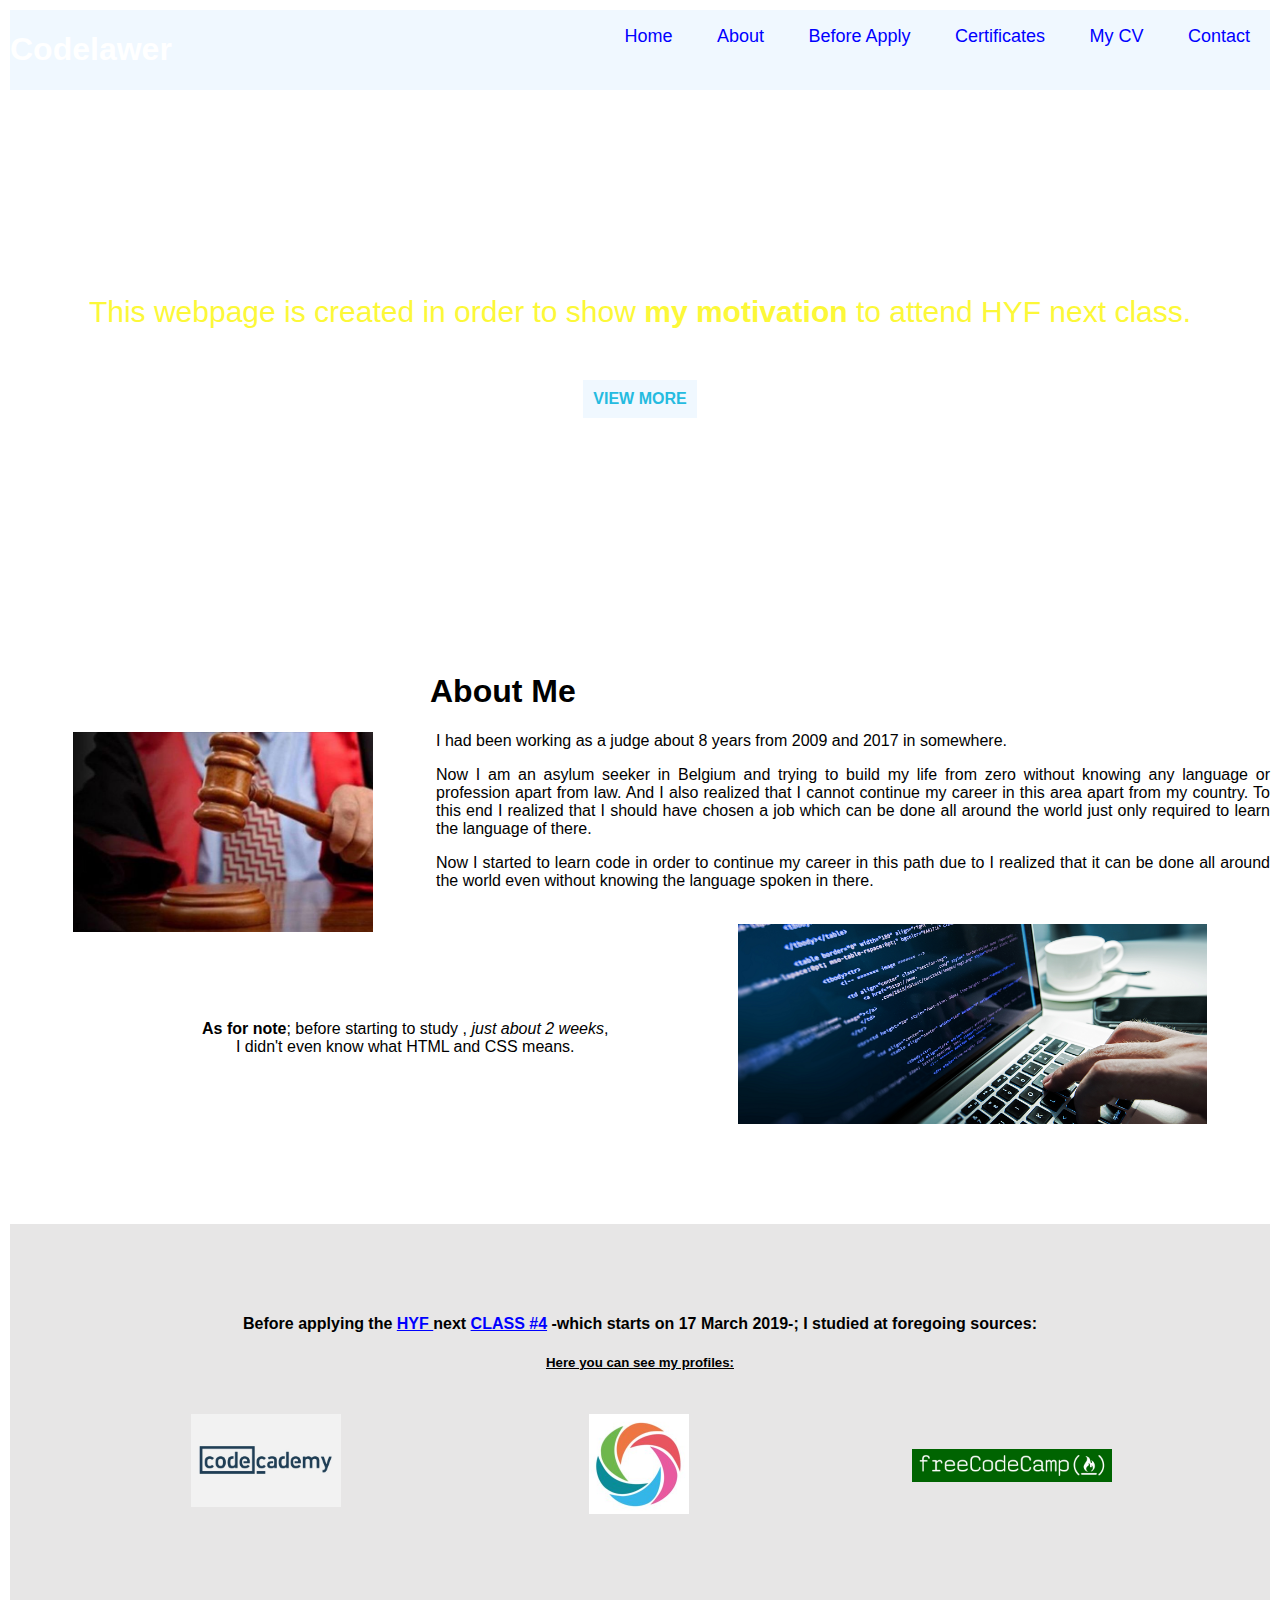
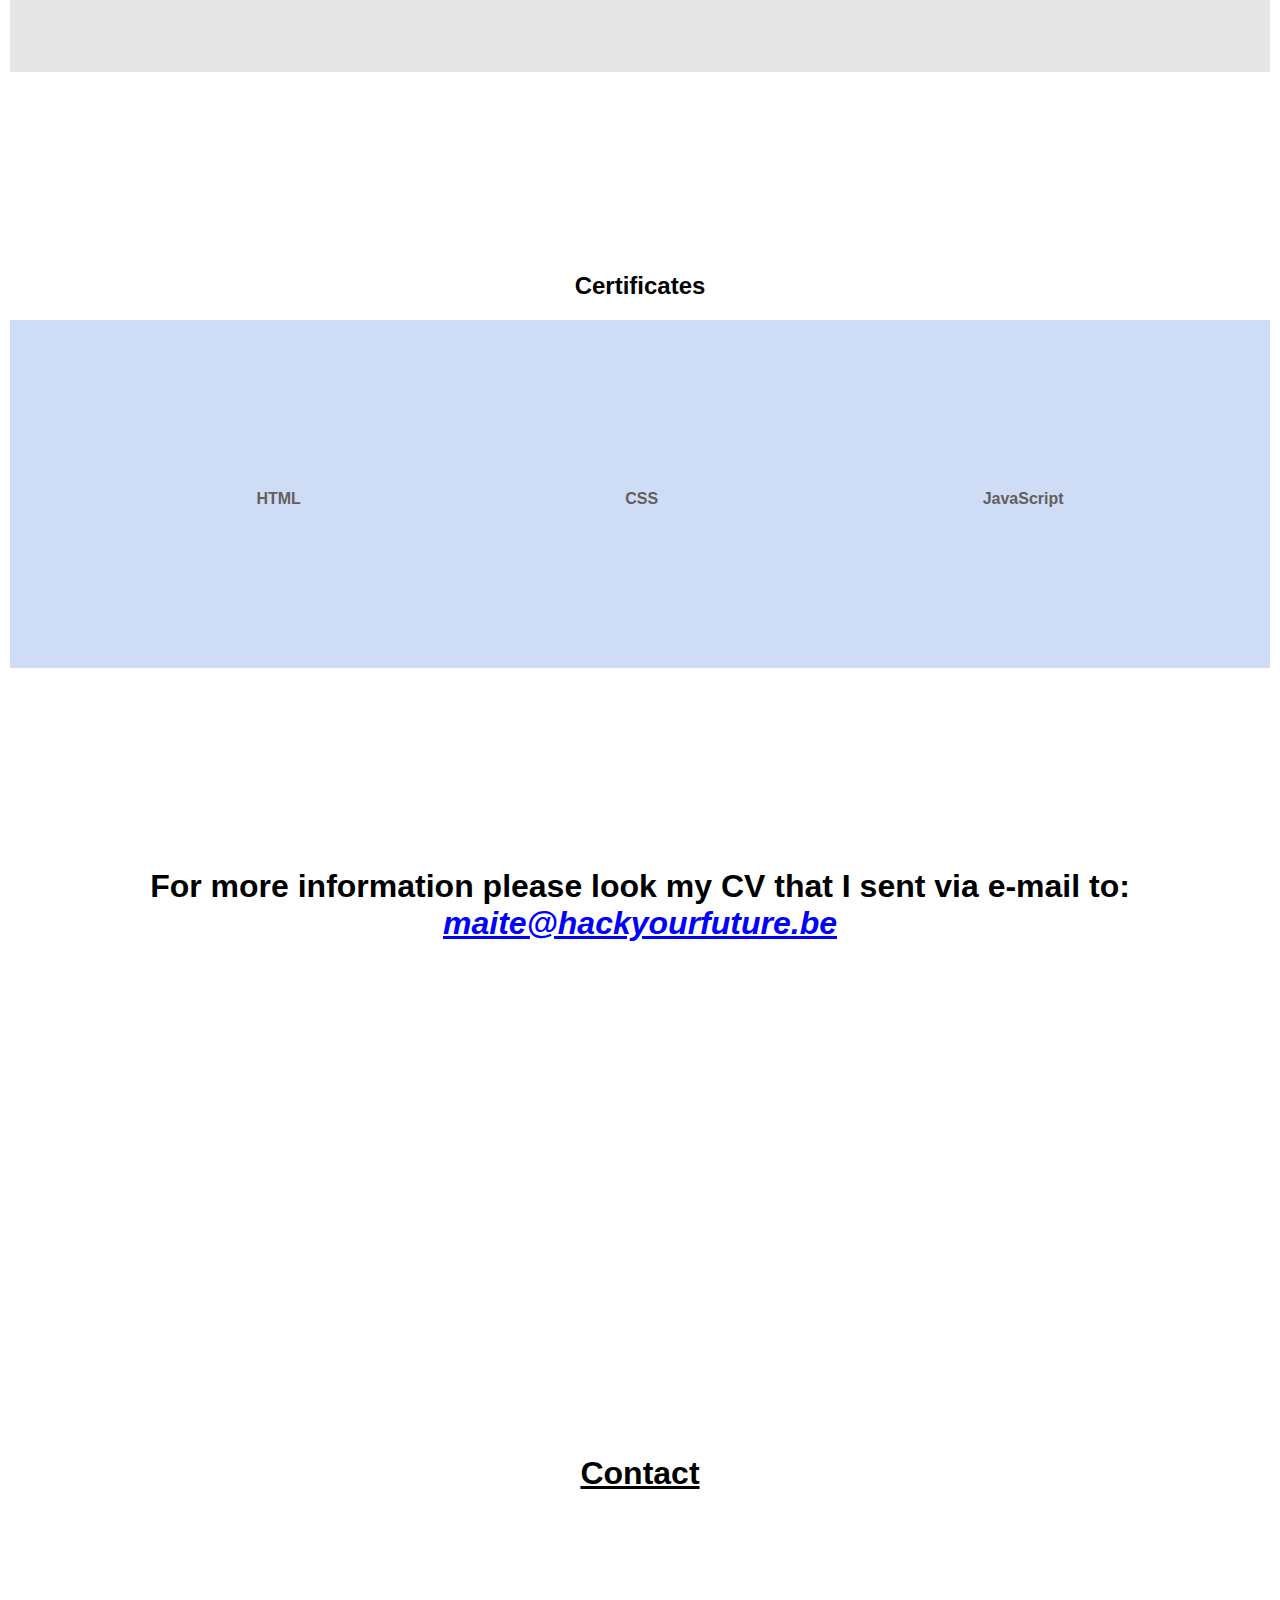
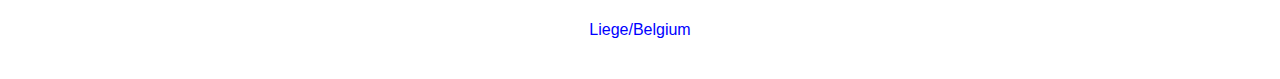
<file: index.html>
<!DOCTYPE html>
<html lang="en">

<head>
    <meta charset="UTF-8">
    <meta name="viewport" content="width=device-width, initial-scale=1.0">
    <meta http-equiv="X-UA-Compatible" content="ie=edge">
    <link rel="stylesheet" href="css/style.css" type="text/css">
    <!--I downloaded and tried to like that but it shows blank square
    <link rel="stylesheet" href="css/all.css" type="text/css">
    -->
    <link rel="stylesheet" href="https://use.fontawesome.com/releases/v5.7.2/css/all.css"
        integrity="sha384-fnmOCqbTlWIlj8LyTjo7mOUStjsKC4pOpQbqyi7RrhN7udi9RwhKkMHpvLbHG9Sr" crossorigin="anonymous">


    <title>Code Lawer</title>
</head>

<body>
    <!--Navigation-->
    <nav>
        <div class="logo">
            <h1> <a href="https://github.com/codelawer" target="_blank">Codelawer</a></h1>
        </div>
        <div class="menu">
            <ul>
                <li><a href="#">Home</a></li>
                <li><a href="#aboutme">About</a></li>
                <li><a href="#beforeapply">Before Apply</a></li>
                <li><a href="#certificates">Certificates</a></li>
                <li><a href="#myCV">My CV</a></li>
                <li><a href="#footer">Contact</a></li>
            </ul>
        </div>
    </nav>

    <!-------------------Header Section----------------->

    <header>
        <div class=container>
            <h1>Welcome to the website of the Codelower</h1>
            <p>This webpage is created in order to show <strong> my motivation</strong>  to attend HYF next class.</p>
            <a class="view" href="https://google.com" target="_blank">VIEW MORE</a>
        </div>
    </header>
    <!--------------End of the Header Section---------------->

    <!-----------About Me Section---------->

    <div class="about"> <a name="aboutme"></a>
        <h1>About Me</h1>
        <div class="col-left">
            <img src="images/rob.jpg" alt="rob">
        </div>
        <div class="col-center">

            <p>I had been working as a judge about 8 years from 2009 and 2017 in somewhere.</p>
            <p>Now I am an asylum seeker in Belgium and trying to build my life from zero without knowing any language
                or profession apart from law. And I also realized that I cannot continue my career in this area apart
                from my country. To this end I realized that I should have chosen a job which can be done all
                around the world just only required to learn the language of there.</p>
            <p> Now I started to learn code in order to continue my career in this path
                due to I realized that it can be done all around the world even without knowing the language spoken in
                there.</p><br>
            <p class="note"><strong> As for note</strong>; before starting to study ,<em> just about 2 weeks</em>,<br> I
                didn't even know what HTML and CSS
                means.</p>
        </div>
        <div class="col-right">
            <img src="images/coder.png" alt="coder">
        </div>

    </div>

    <!-----------Before Apply----------Codeacademy, Sololearn, freecodecamp,youtube-->


    <div class="beforeapply"><a name="beforeapply"> </a>
        <h4>Before applying the <a href="https://hackyourfuture.be/"><strong> HYF </strong></a> next <strong><a
                    href="https://docs.google.com/forms/d/e/1FAIpQLSd7gOQmiyNrwYC2klIQfTQzUzYWUb6TtKif8-fLCOnzzH9KcQ/viewform">
                    CLASS #4</a></strong> -which starts on 17 March 2019-; I studied at foregoing sources: </h4>
        <h5>Here you can see my profiles:</h5>

        <div class="left">

            <h4> <a href="https://www.codecademy.com/codelawer5512795746"><img src="images/codecademy.jpg"
                        alt="codecademy"> </a></h4>
            <i class="fab fa-html5"></i>
            <i class="fab fa-css3-alt"></i>


        </div>

        <div class="center">
            <h4><a href="https://www.sololearn.com/Profile/12544740">
                    <img src="images/sololearn.jpg" alt="sololearn"></a></h4>
            <i class="fab fa-html5"></i>
            <i class="fab fa-css3-alt"></i>
            <i class="fab fa-js"></i>



        </div>

        <div class="right">
            <h4><a href="https://www.freecodecamp.org/codelawer"> <img src="images/freecodecamp.jpg" alt="freecodecamp">
                </a></h4>
            <ion-icon name="heart"></ion-icon>
            <i class="fab fa-html5"></i>
            <i class="fab fa-css3-alt"></i>

        </div>
    </div>

    <div class="certificates"> <a name="certificates"></a>
        <h2>Certificates</h2>
        <ul>
            <li class="html">HTML</li>
            <li class="css">CSS</li>
            <li class="js">JavaScript</li>
        </ul>

    </div>

    <div class="myCV"> <a name="myCV"></a>
        <h1>For more information please look my CV that I sent via e-mail to: <a
                href="https://twitter.com/MaiteCluydts"> <em>maite@hackyourfuture.be</em></a></h1>
    </div>
    <div class="hyfimg">

    </div>

<footer class="footer"> <a name="footer"></a>
<h1>Contact</h1>
    <ul>
    <li><a href="https://github.com/codelawer">
    <i class="fab fa-github"></i> </a></li>
    
    
    <li><a href="https://codepen.io/codelawer/">
    <i class="fab fa-codepen"></i></a></li>

   

</ul><br>
<p>Liege/Belgium</p>
</footer>

    </div>
</body>

</html>
</file>
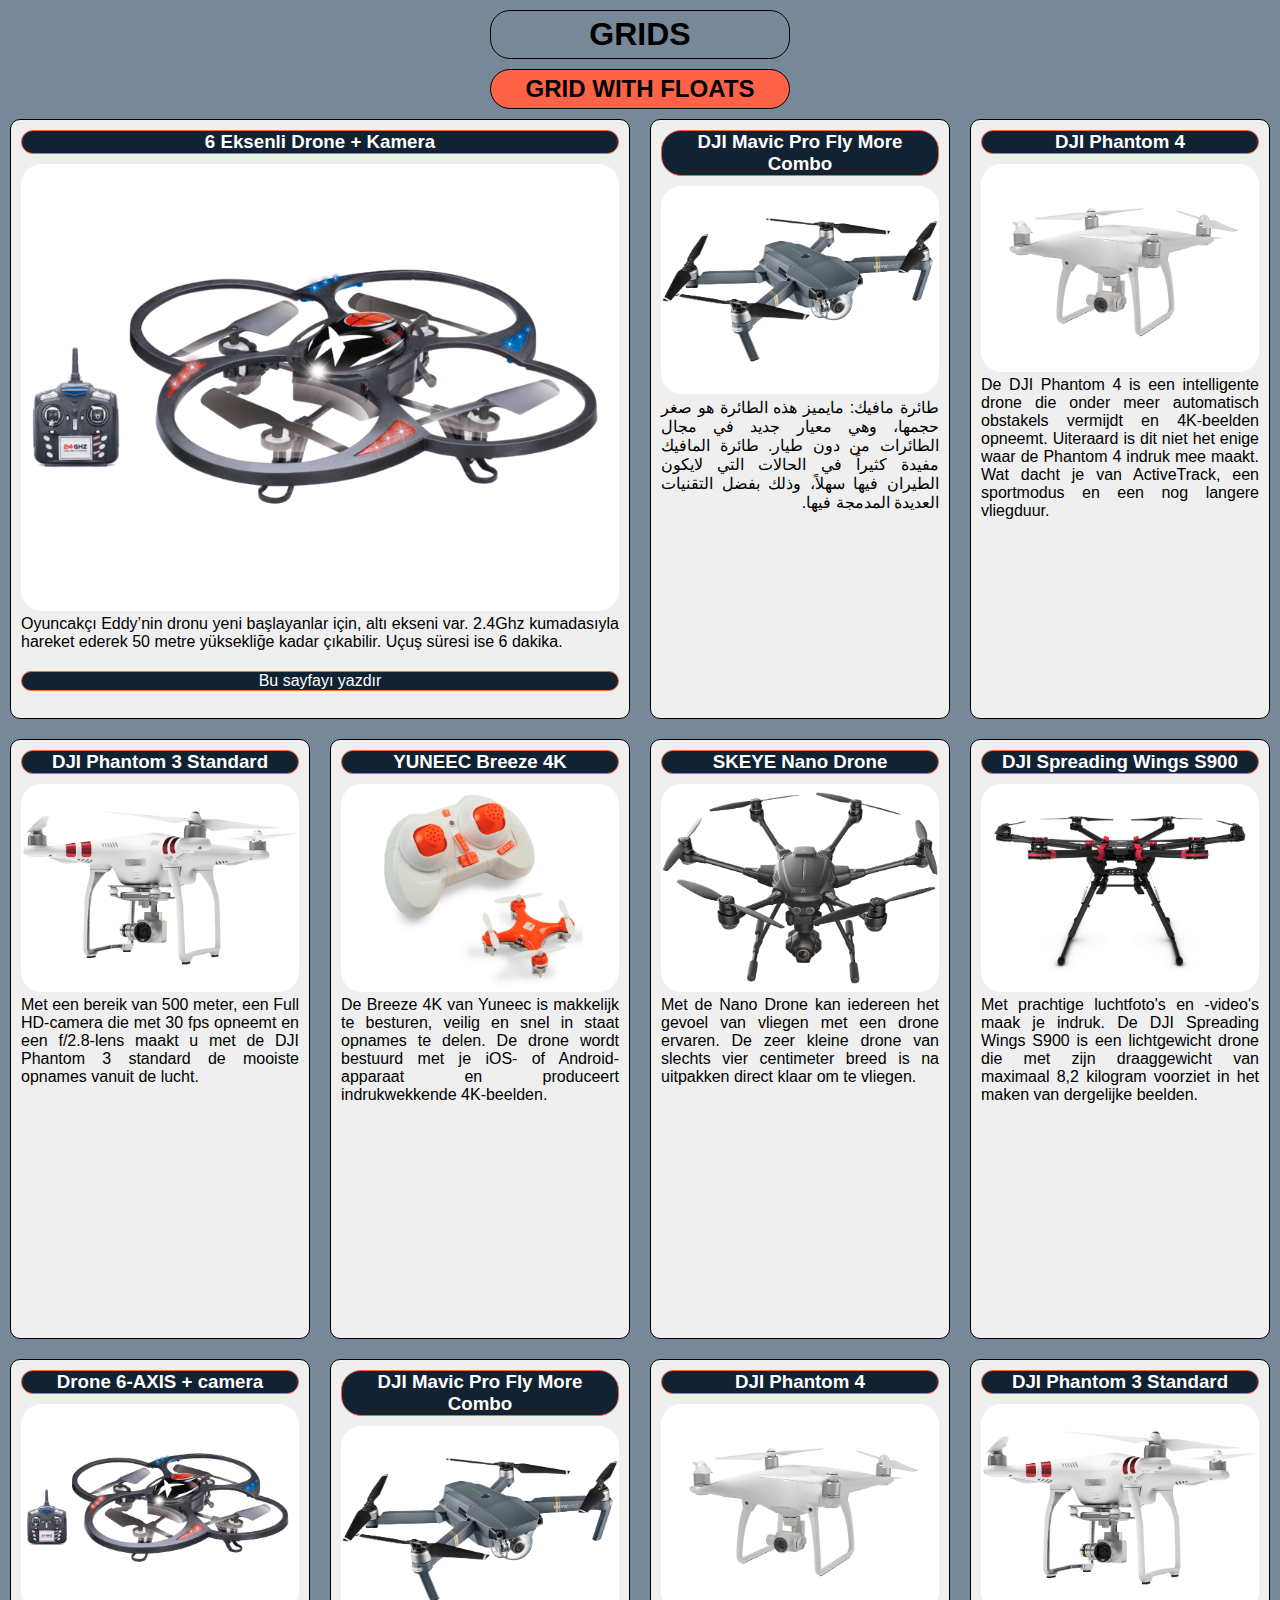
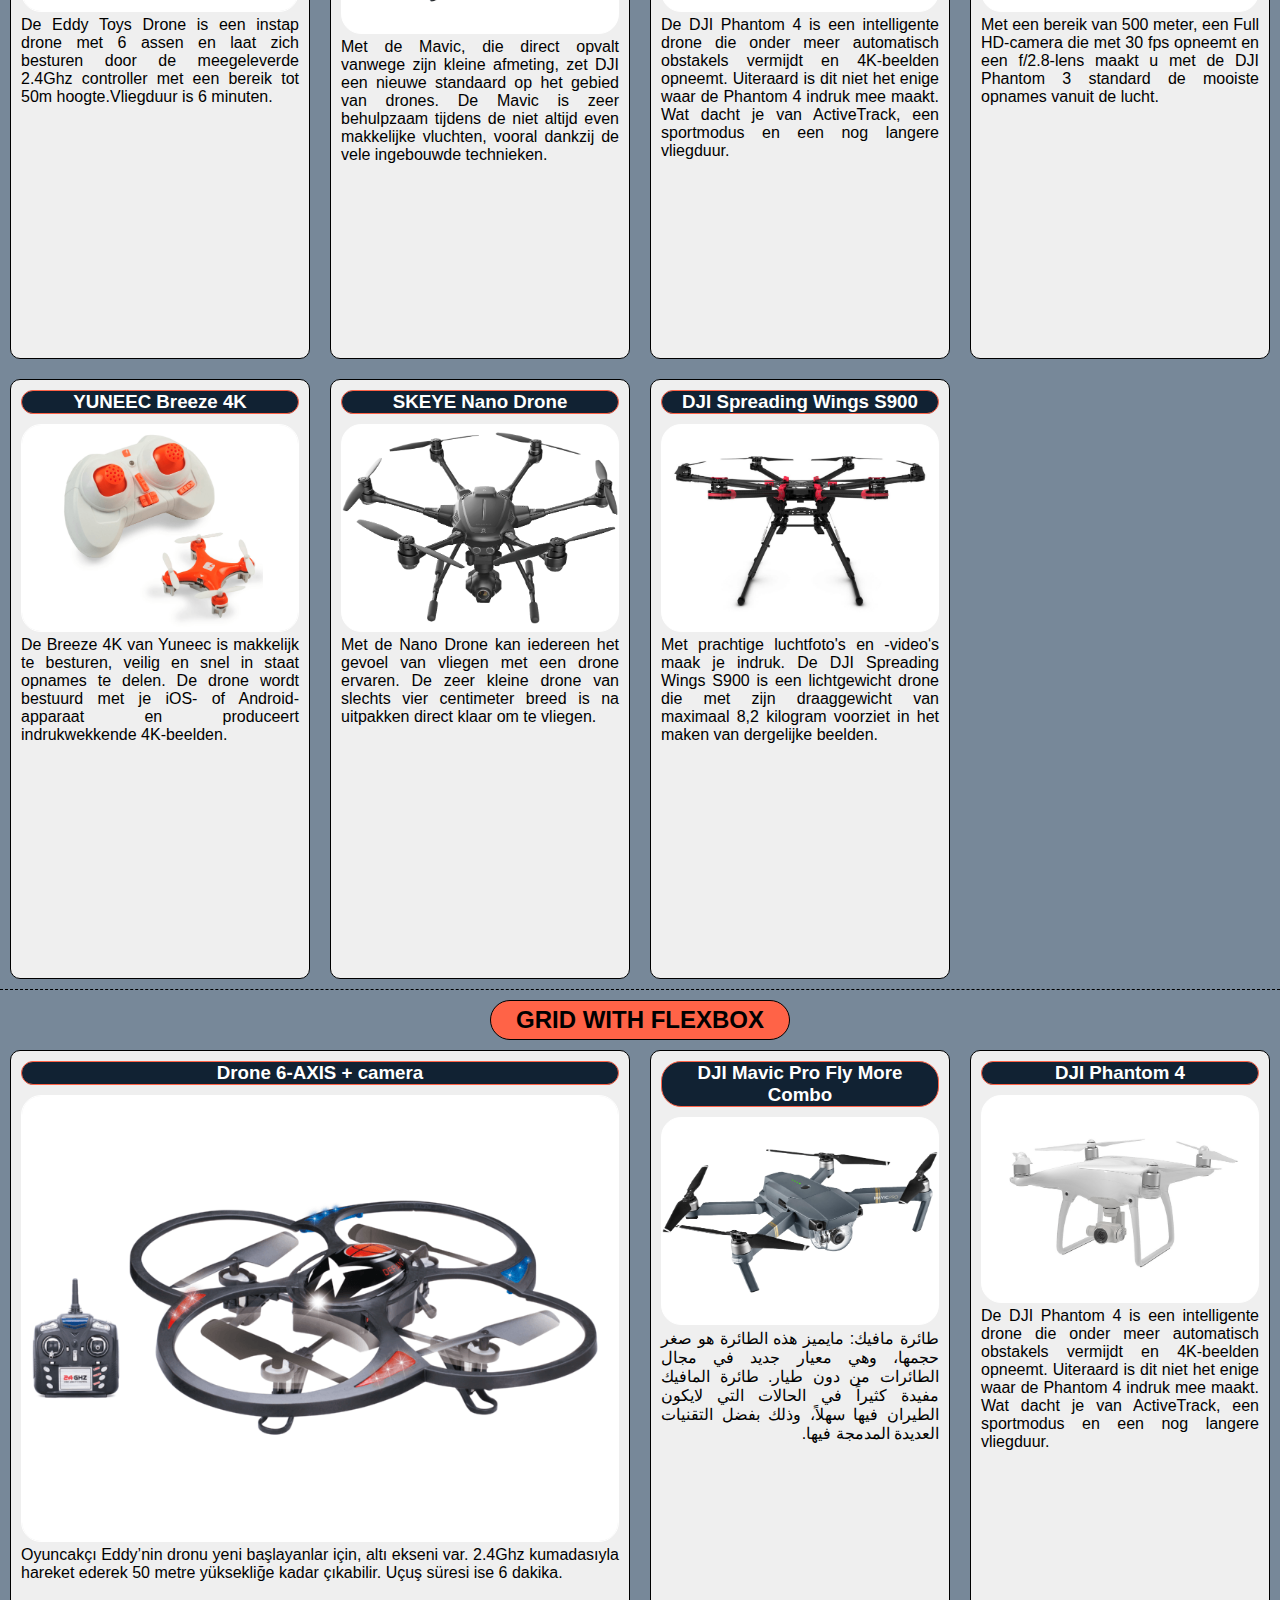
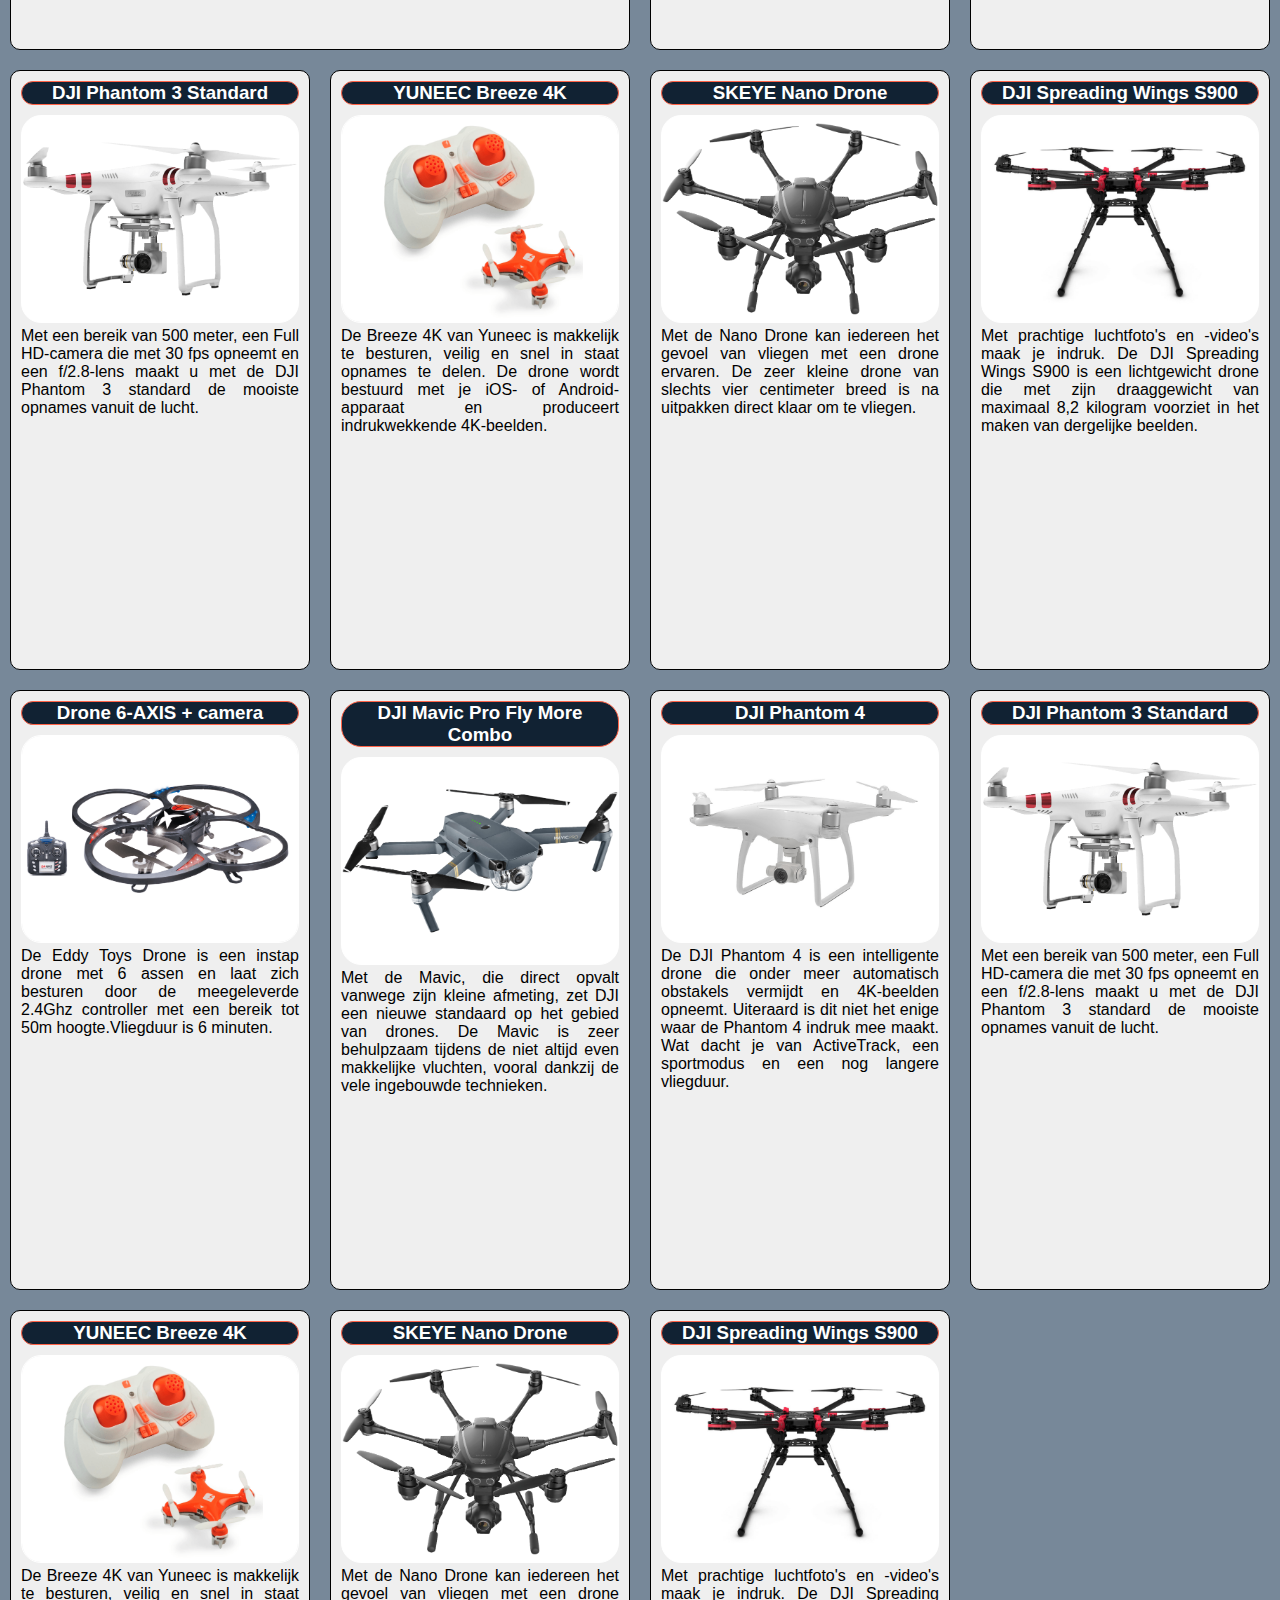
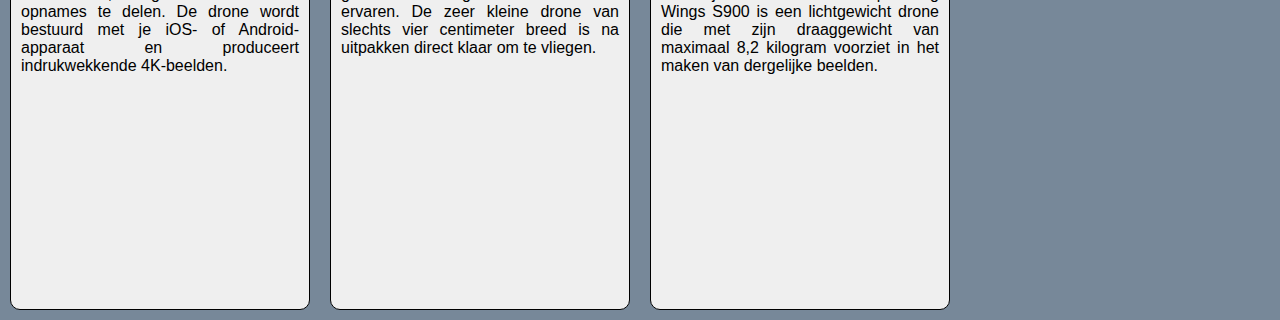
<file: HomeworkWeek2/index.html>
<!doctype html>
<html>

<head>
    <meta charset="utf-8">
    <meta name="viewport" content="width=device-width, initial-scale=1.0">
    <title>Grids</title>
    <link rel="stylesheet" href="style.css">
    
</head>

<body>
    <header>
        <h1>Grids</h1>
    </header>
    <main>
        <section>
            <h2>Grid with floats</h2>
            <ul id="grid-floats">
                <li class="grid-item">
                    <h3>6 Eksenli Drone + Kamera</h3>
                    <img src="images/drone1.png">
                    <p>Oyuncakçı Eddy’nin dronu yeni başlayanlar için, altı ekseni var. 2.4Ghz kumadasıyla hareket
                        ederek 50 metre yüksekliğe kadar çıkabilir. Uçuş süresi ise 6 dakika.</p>
                    <a href="#" onclick="window.print()">Bu sayfayı yazdır</a>
                </li>
                <li class="grid-item">
                    <h3>DJI Mavic Pro Fly More Combo</h3>
                    <img src="images/drone2.png">
                    <p dir="rtl">طائرة مافيك: مايميز هذه الطائرة هو صغر حجمها، وهي معيار جديد في مجال الطائرات من دون
                        طيار. طائرة المافيك مفيدة كثيراً في الحالات التي لايكون الطيران فيها سهلاً، وذلك بفضل التقنيات
                        العديدة المدمجة فيها.</p>
                </li>
                <li class="grid-item">
                    <h3>DJI Phantom 4</h3>
                    <img src="images/drone3.png">
                    <p>De DJI Phantom 4 is een intelligente drone die onder meer automatisch obstakels vermijdt en
                        4K-beelden opneemt. Uiteraard is dit niet het enige waar de Phantom 4 indruk mee maakt. Wat
                        dacht je van ActiveTrack, een sportmodus en een nog langere vliegduur.</p>
                </li>
                <li class="grid-item">
                    <h3>DJI Phantom 3 Standard</h3>
                    <img src="images/drone4.png">
                    <p>Met een bereik van 500 meter, een Full HD-camera die met 30 fps opneemt en een f/2.8-lens maakt u
                        met de DJI Phantom 3 standard de mooiste opnames vanuit de lucht.</p>
                </li>
                <li class="grid-item">
                    <h3>YUNEEC Breeze 4K</h3>
                    <img src="images/drone5.png">
                    <p>De Breeze 4K van Yuneec is makkelijk te besturen, veilig en snel in staat opnames te delen. De
                        drone wordt bestuurd met je iOS- of Android-apparaat en produceert indrukwekkende 4K-beelden.
                    </p>
                </li>
                <li class="grid-item">
                    <h3>SKEYE Nano Drone</h3>
                    <img src="images/drone6.png">
                    <p>Met de Nano Drone kan iedereen het gevoel van vliegen met een drone ervaren. De zeer kleine drone
                        van slechts vier centimeter breed is na uitpakken direct klaar om te vliegen.</p>
                </li>
                <li class="grid-item">
                    <h3>DJI Spreading Wings S900</h3>
                    <img src="images/drone7.png">
                    <p>Met prachtige luchtfoto's en -video's maak je indruk. De DJI Spreading Wings S900 is een
                        lichtgewicht drone die met zijn draaggewicht van maximaal 8,2 kilogram voorziet in het maken van
                        dergelijke beelden.</p>
                </li>
                <li class="grid-item">
                    <h3>Drone 6-AXIS + camera</h3>
                    <img src="images/drone1.png">
                    <p>De Eddy Toys Drone is een instap drone met 6 assen en laat zich besturen door de meegeleverde
                        2.4Ghz controller met een bereik tot 50m hoogte.Vliegduur is 6 minuten.</p>
                </li>
                <li class="grid-item">
                    <h3>DJI Mavic Pro Fly More Combo</h3>
                    <img src="images/drone2.png">
                    <p>Met de Mavic, die direct opvalt vanwege zijn kleine afmeting, zet DJI een nieuwe standaard op het
                        gebied van drones. De Mavic is zeer behulpzaam tijdens de niet altijd even makkelijke vluchten,
                        vooral dankzij de vele ingebouwde technieken.</p>
                </li>
                <li class="grid-item">
                    <h3>DJI Phantom 4</h3>
                    <img src="images/drone3.png">
                    <p>De DJI Phantom 4 is een intelligente drone die onder meer automatisch obstakels vermijdt en
                        4K-beelden opneemt. Uiteraard is dit niet het enige waar de Phantom 4 indruk mee maakt. Wat
                        dacht je van ActiveTrack, een sportmodus en een nog langere vliegduur.</p>
                </li>
                <li class="grid-item">
                    <h3>DJI Phantom 3 Standard</h3>
                    <img src="images/drone4.png">
                    <p>Met een bereik van 500 meter, een Full HD-camera die met 30 fps opneemt en een f/2.8-lens maakt u
                        met de DJI Phantom 3 standard de mooiste opnames vanuit de lucht.</p>
                </li>
                <li class="grid-item">
                    <h3>YUNEEC Breeze 4K</h3>
                    <img src="images/drone5.png">
                    <p>De Breeze 4K van Yuneec is makkelijk te besturen, veilig en snel in staat opnames te delen. De
                        drone wordt bestuurd met je iOS- of Android-apparaat en produceert indrukwekkende 4K-beelden.
                    </p>
                </li>
                <li class="grid-item">
                    <h3>SKEYE Nano Drone</h3>
                    <img src="images/drone6.png">
                    <p>Met de Nano Drone kan iedereen het gevoel van vliegen met een drone ervaren. De zeer kleine drone
                        van slechts vier centimeter breed is na uitpakken direct klaar om te vliegen.</p>
                </li>
                <li class="grid-item">
                    <h3>DJI Spreading Wings S900</h3>
                    <img src="images/drone7.png">
                    <p>Met prachtige luchtfoto's en -video's maak je indruk. De DJI Spreading Wings S900 is een
                        lichtgewicht drone die met zijn draaggewicht van maximaal 8,2 kilogram voorziet in het maken van
                        dergelijke beelden.</p>
                </li>
            </ul>

        </section>
        <section>
            <h2>Grid with flexbox</h2>
            <ul id="grid-flex">
                <li class="grid-item">
                    <h3>Drone 6-AXIS + camera</h3>
                    <img src="images/drone1.png">
                    <p>Oyuncakçı Eddy’nin dronu yeni başlayanlar için, altı ekseni var. 2.4Ghz kumadasıyla hareket
                        ederek 50 metre yüksekliğe kadar çıkabilir. Uçuş süresi ise 6 dakika.</p>
                </li>
                <li class="grid-item">
                    <h3>DJI Mavic Pro Fly More Combo</h3>
                    <img src="images/drone2.png">
                    <p dir="rtl">طائرة مافيك: مايميز هذه الطائرة هو صغر حجمها، وهي معيار جديد في مجال الطائرات من دون
                        طيار. طائرة المافيك مفيدة كثيراً في الحالات التي لايكون الطيران فيها سهلاً، وذلك بفضل التقنيات
                        العديدة المدمجة فيها.</p>
                </li>
                <li class="grid-item">
                    <h3>DJI Phantom 4</h3>
                    <img src="images/drone3.png">
                    <p>De DJI Phantom 4 is een intelligente drone die onder meer automatisch obstakels vermijdt en
                        4K-beelden opneemt. Uiteraard is dit niet het enige waar de Phantom 4 indruk mee maakt. Wat
                        dacht je van ActiveTrack, een sportmodus en een nog langere vliegduur.</p>
                </li>
                <li class="grid-item">
                    <h3>DJI Phantom 3 Standard</h3>
                    <img src="images/drone4.png">
                    <p>Met een bereik van 500 meter, een Full HD-camera die met 30 fps opneemt en een f/2.8-lens maakt u
                        met de DJI Phantom 3 standard de mooiste opnames vanuit de lucht.</p>
                </li>
                <li class="grid-item">
                    <h3>YUNEEC Breeze 4K</h3>
                    <img src="images/drone5.png">
                    <p>De Breeze 4K van Yuneec is makkelijk te besturen, veilig en snel in staat opnames te delen. De
                        drone wordt bestuurd met je iOS- of Android-apparaat en produceert indrukwekkende 4K-beelden.
                    </p>
                </li>
                <li class="grid-item">
                    <h3>SKEYE Nano Drone</h3>
                    <img src="images/drone6.png">
                    <p>Met de Nano Drone kan iedereen het gevoel van vliegen met een drone ervaren. De zeer kleine drone
                        van slechts vier centimeter breed is na uitpakken direct klaar om te vliegen.</p>
                </li>
                <li class="grid-item">
                    <h3>DJI Spreading Wings S900</h3>
                    <img src="images/drone7.png">
                    <p>Met prachtige luchtfoto's en -video's maak je indruk. De DJI Spreading Wings S900 is een
                        lichtgewicht drone die met zijn draaggewicht van maximaal 8,2 kilogram voorziet in het maken van
                        dergelijke beelden.</p>
                </li>
                <li class="grid-item">
                    <h3>Drone 6-AXIS + camera</h3>
                    <img src="images/drone1.png">
                    <p>De Eddy Toys Drone is een instap drone met 6 assen en laat zich besturen door de meegeleverde
                        2.4Ghz controller met een bereik tot 50m hoogte.Vliegduur is 6 minuten.</p>
                </li>
                <li class="grid-item">
                    <h3>DJI Mavic Pro Fly More Combo</h3>
                    <img src="images/drone2.png">
                    <p>Met de Mavic, die direct opvalt vanwege zijn kleine afmeting, zet DJI een nieuwe standaard op het
                        gebied van drones. De Mavic is zeer behulpzaam tijdens de niet altijd even makkelijke vluchten,
                        vooral dankzij de vele ingebouwde technieken.</p>
                </li>
                <li class="grid-item">
                    <h3>DJI Phantom 4</h3>
                    <img src="images/drone3.png">
                    <p>De DJI Phantom 4 is een intelligente drone die onder meer automatisch obstakels vermijdt en
                        4K-beelden opneemt. Uiteraard is dit niet het enige waar de Phantom 4 indruk mee maakt. Wat
                        dacht je van ActiveTrack, een sportmodus en een nog langere vliegduur.</p>
                </li>
                <li class="grid-item">
                    <h3>DJI Phantom 3 Standard</h3>
                    <img src="images/drone4.png">
                    <p>Met een bereik van 500 meter, een Full HD-camera die met 30 fps opneemt en een f/2.8-lens maakt u
                        met de DJI Phantom 3 standard de mooiste opnames vanuit de lucht.</p>
                </li>
                <li class="grid-item">
                    <h3>YUNEEC Breeze 4K</h3>
                    <img src="images/drone5.png">
                    <p>De Breeze 4K van Yuneec is makkelijk te besturen, veilig en snel in staat opnames te delen. De
                        drone wordt bestuurd met je iOS- of Android-apparaat en produceert indrukwekkende 4K-beelden.
                    </p>
                </li>
                <li class="grid-item">
                    <h3>SKEYE Nano Drone</h3>
                    <img src="images/drone6.png">
                    <p>Met de Nano Drone kan iedereen het gevoel van vliegen met een drone ervaren. De zeer kleine drone
                        van slechts vier centimeter breed is na uitpakken direct klaar om te vliegen.</p>
                </li>
                <li class="grid-item">
                    <h3>DJI Spreading Wings S900</h3>
                    <img src="images/drone7.png">
                    <p>Met prachtige luchtfoto's en -video's maak je indruk. De DJI Spreading Wings S900 is een
                        lichtgewicht drone die met zijn draaggewicht van maximaal 8,2 kilogram voorziet in het maken van
                        dergelijke beelden.</p>
                </li>
            </ul>
        </section>
    </main>
</body>

</html>
</file>
<file: css/style.css>
body{
    margin:10px;
    font-family: Arial, Helvetica, sans-serif;
}
a{
    color: blue;
}
a:hover{
    color:green;
}


/*------------------Navigation Section---------------------*/
nav {
    background-color: aliceblue;

}

.logo, .menu{
    display: inline-block;
    

}
.logo{
    background-image: url(https://i.postimg.cc/N0b9pvVc/scaleit.jpg);
    background-repeat: no-repeat;
    background-position: left ;
    background-size: cover;
    
}

.logo a{
    text-decoration: none;
    color: white;
}

.menu{
    float: right;
    margin: 0;
    border:10px;

}
.menu ul{

    list-style: none;
}
.menu ul li{
    display: inline-block;
    font-size: 16px;
    
}

.menu ul li a{
    text-decoration: none;
    border: 10px;
    padding-top: 15px;
    padding-bottom:30px;
    padding-left:20px;
    padding-right: 20px;
    font-size: 18px;
    
    
   
}

.menu ul li a:hover{
    color:red;
    background-color:rgb(168, 188, 206);
    transition: all 0.5s ease;
    border:1px hidden black;
    font-size: 18px;
    border-radius: 10%;
    text-align: center;
}
/*-----------End of the Navigation Section---------------*/

/*---------------Header Section------------------*/

header{
    background-image: url(https://i.postimg.cc/3JDG76yX/scale.jpg);
    color:white;
    background-repeat: no-repeat;
    background-size: cover;
    background-position: center ;
    padding-bottom: 100px;   
    max-width: 100%; 
    max-height: 100%;
    margin-top: 30px;
    margin-bottom: 50px;
}

header h1{
    margin:0px;
}
.container{
    text-align: center;
    padding-top: 100px;
    position: relative;
}

.container h1{
    font-size: 40px;
}
.container p{
    font-size: 30px;
    color: rgb(252, 248, 56);
}
.view{
    background-color: aliceblue;
    margin: 20px;
    padding: 10px;
    color:rgb(37, 187, 224);
    text-decoration:none;
    display: inline-block;
    font-weight: bold;
    border-radius: inherit;
   transition: all 0.5s ease;
   border: 1px solid white;
  
}

.view:hover{
    border: 1px solid rgb(37, 187, 224);
    padding: 20px;    
    background-color: rgb(236, 239, 241);
    border-radius: 20px;
    
}


/*---------About me Section-----------*/
.about{
    width: 100%;
    margin-bottom: 300px;
    padding-top: 5%;
}
.about h1{
    padding-left:420px;
}
.about .col-left, .about .col-center, .about .col-right {
    width:100%;

}
.about .col-left img{
    max-width: 300px;
    height: auto;
    background-size: contain;
    float: left;
    padding-left: 5%;
    padding-right: 5%;
}
.about .col-center{
    text-align: justify;
    
}
.about .col-right img{
    max-width: 100%;
    height: 200px;
    float: right;
    padding-right: 5%;
}
.note{
    padding-top: 80px;
  padding-left: 15%;
    position: absolute;
    float: left;
    text-align: center;
}
/* --------------------Before Apply---------------------- **/

.beforeapply{
background-color: rgb(231, 230, 230);
margin-top: 50px;
text-align: center;
width: auto; 
color: black;
text-decoration: none;
padding-top: 70px;
padding: 70px;
}

.beforeapply::after{
    content: "";
    display:block;
    clear: both;
}
.beforeapply .left, .beforeapply .center, .beforeapply .right 
{
text-align: center;
display: inline-block;
width: 33.3%;
float: left;

}
.beforeapply .left img, .beforeapply .center img, .beforeapply .right img {
    width: 150px;
    height: auto;
    padding-bottom: 10px;
}
.beforeapply .left img:hover, .beforeapply .center img:hover, .beforeapply .right img:hover{
    border: 1px solid black;
}
.beforeapply .center img{
    width: 100px;
    height: 100px;
    padding-bottom: 5px;
 
   

}        
/*--------I tried to make hover effect and wanted to if smb hover sololearn my certificates showed up. but I cannot yet
.beforeapply .center img:hover{
    background-image: url(https://i.postimg.cc/SR8d3KC5/solo.jpg);
    width: 100%;
    height: auto;
    transition: all 0.5s ease; 
    background-position: inherit;
}
*/
.beforeapply h5{
text-decoration: underline;
}
.beforeapply .right img{
    width: 200px;
    height: auto;
    padding-top: 35px;
    padding-bottom: 35px;
}
.beforeapply i{
    font-size: 50px;
    padding: 10px;
    
}
.fa-html5{
    color:#e34f26;
}
.fa-css3-alt{
color:#002561}

.fa-js{color: #f7df1e}

/*--------------Certificates-------------------*/

.certificates {
    margin-top: 200px;
    margin-bottom: 200px;
    text-align: center;
   
}

.certificates ul{
    list-style: none;
    padding-top: 10px;
    margin-bottom: 50px;
    background-color: #cedcf5;
    color: rgb(102, 94, 94);
    font-weight: 900;
   

}
    
    .certificates ul li{
        display: inline-block;
        padding:140px;
        margin: 20px;
       
    }
    .certificates .html:hover{
    background-image: url(https://i.postimg.cc/8c9dbf59/html.jpg);
    background-position: center;
    background-size: contain;
    transition: all 0.5s ease;
    }
    .certificates .css:hover{
        background-image: url(https://i.postimg.cc/mrkDTXV3/cert-1023-12544740.jpg);
        background-position: center;
        background-size: contain;
        transition: all 0.5s ease;
    }
    .certificates .js:hover{
            background-image: url(https://i.postimg.cc/SxDRFFLN/cert-1024-12544740.jpg);
            background-position: center;
            background-size: contain;
            transition: all 0.5s ease;
        }  

.hyfimg{
    margin:10px;
    padding:10px;
    background-image: url(https://i.vimeocdn.com/video/745581666.webp?mw=800&mh=450&q=70);
    height:400px;
    width: auto;
    position: relative;
}
.myCV h1{
border: 100px;
padding-bottom: 50px;
text-align: center;
color: black;

}

.myCV h1 em{
    text-decoration:underline;}
    

 /*-------------Footer--------------*/

 footer{
   
    margin-bottom: 40px;

 }
 footer h1{
     text-align: center;
     text-decoration: underline;
 }
 footer p{
    text-align: center;
    color: blue;
 }
 footer ul{
   
    width:400px;
    margin-left: 90px;
    padding-left: 450px;
   
 }
 footer li{
    list-style: none; 
    width: 100px;
    height: auto;
    display: inline-block;


 }

 
 .fa-github, .fa-codepen{
    font-size: 50px;
    padding: 5px;  
    color: black !important; 

 }
 .fa-github:hover, .fa-codepen:hover{
 
  font-size: 70px;}
</file>
<file: HomeworkWeek2/style.css>
/* --------------Updated 31.03.2019 --------*/

 * {
    margin: 0;
    padding: 0;
    box-sizing: border-box;
    font-family: Arial, Helvetica, sans-serif;
}

body {
    background: lightslategrey;
}

h1,
h2 {
    text-align: center;
    border: 1px solid black;
    margin: 5px;
    border-radius: 20px;
    padding: 5px 10px;
    width: 300px;
    margin: auto;
    text-transform: uppercase;
}

h1 {
    margin: 10px auto;
    animation-name: grid;
    animation-iteration-count: infinite;
    animation-duration: 3s;

}

@keyframes grid {
    0% {
        background: #9f9f9f;
        border-radius: 100px;
    }

    25% {
        background: #567010;
        border-radius: 75px;
    }

    50% {
        background: #665544;
        border-radius: 50px;
    }

    100% {
        background: #112299;
        border-radius: 25px;
    }

}

h2 {
    background: tomato;
}

h2:hover {
    transform: scale(1.1);
    transition: 0.5s ease-in-out;
    background: #112233;
    color: #fff;
}

h3 {
    border: 1px solid tomato;
    border-radius: 20px;
    color: #fff;
    background: #112233;
    padding: 0 5px;
    text-align: center;
}

p {
    text-align: justify;
}

section a {
    display: block;
    text-align: center;
    text-decoration: none;
    border: 1px solid tomato;
    border-radius: 20px;
    color: #fff;
    background: #112233;
    margin-top: 20px;

}

.grid-item:hover {
    background: #40e0d0;
    color: #fff;
    transform: scale(0.95);
    transition: 0.5s ease-in-out;
}

#grid-floats::after {
    content: "";
    border-bottom: 1px dashed #000;
    clear: both;
    display: block;
    margin-bottom: 10px;
    animation-name: dash;
    animation-duration: 0.5s;
    animation-iteration-count: infinite;
}

@keyframes dash {
    0% {
        border-bottom: 3px dashed #fff;
    }

    100% {
        border-bottom: 3px dashed lightslategray;
    }
}

.grid-item {
    list-style-type: none;
    margin: 10px;
    padding: 10px;
    border: 1px solid #000;
    border-radius: 10px;
    float: left;
    width: calc(50% - 20px);
    height: 500px;
    background: #efefef;
}

.grid-item:first-child {
    width: calc(100% - 20px);
}

.grid-item img {
    max-width: 100%;
    background: #fff;
    margin-top: 10px;
    border: 1px solid #fff;
    border-radius: 20px;
}

#grid-flex {
    display: flex;
    flex-flow: row wrap;
}

@media all and (min-width:768px) {

    .grid-item {
        width: calc(100% / 3 - 20px);
        height: 450px;
    }

    .grid-item:nth-child(-n+2) {
        width: calc(50% - 20px);
    }

    #grid-flex {
        display: flex;
        flex-flow: row wrap;
    }
}

@media all and (min-width:768px) {
    .grid-item {
        min-height: 600px;
    }
}

@media all and (min-width:1280px) {

    .grid-item:first-child {
        width: calc(50% - 20px);


    }

    .grid-item:nth-child(n+2) {
        width: calc(25% - 20px);
    }

    #grid-flex {
        display: flex;
        flex-flow: row wrap;
    }
}
</file>
